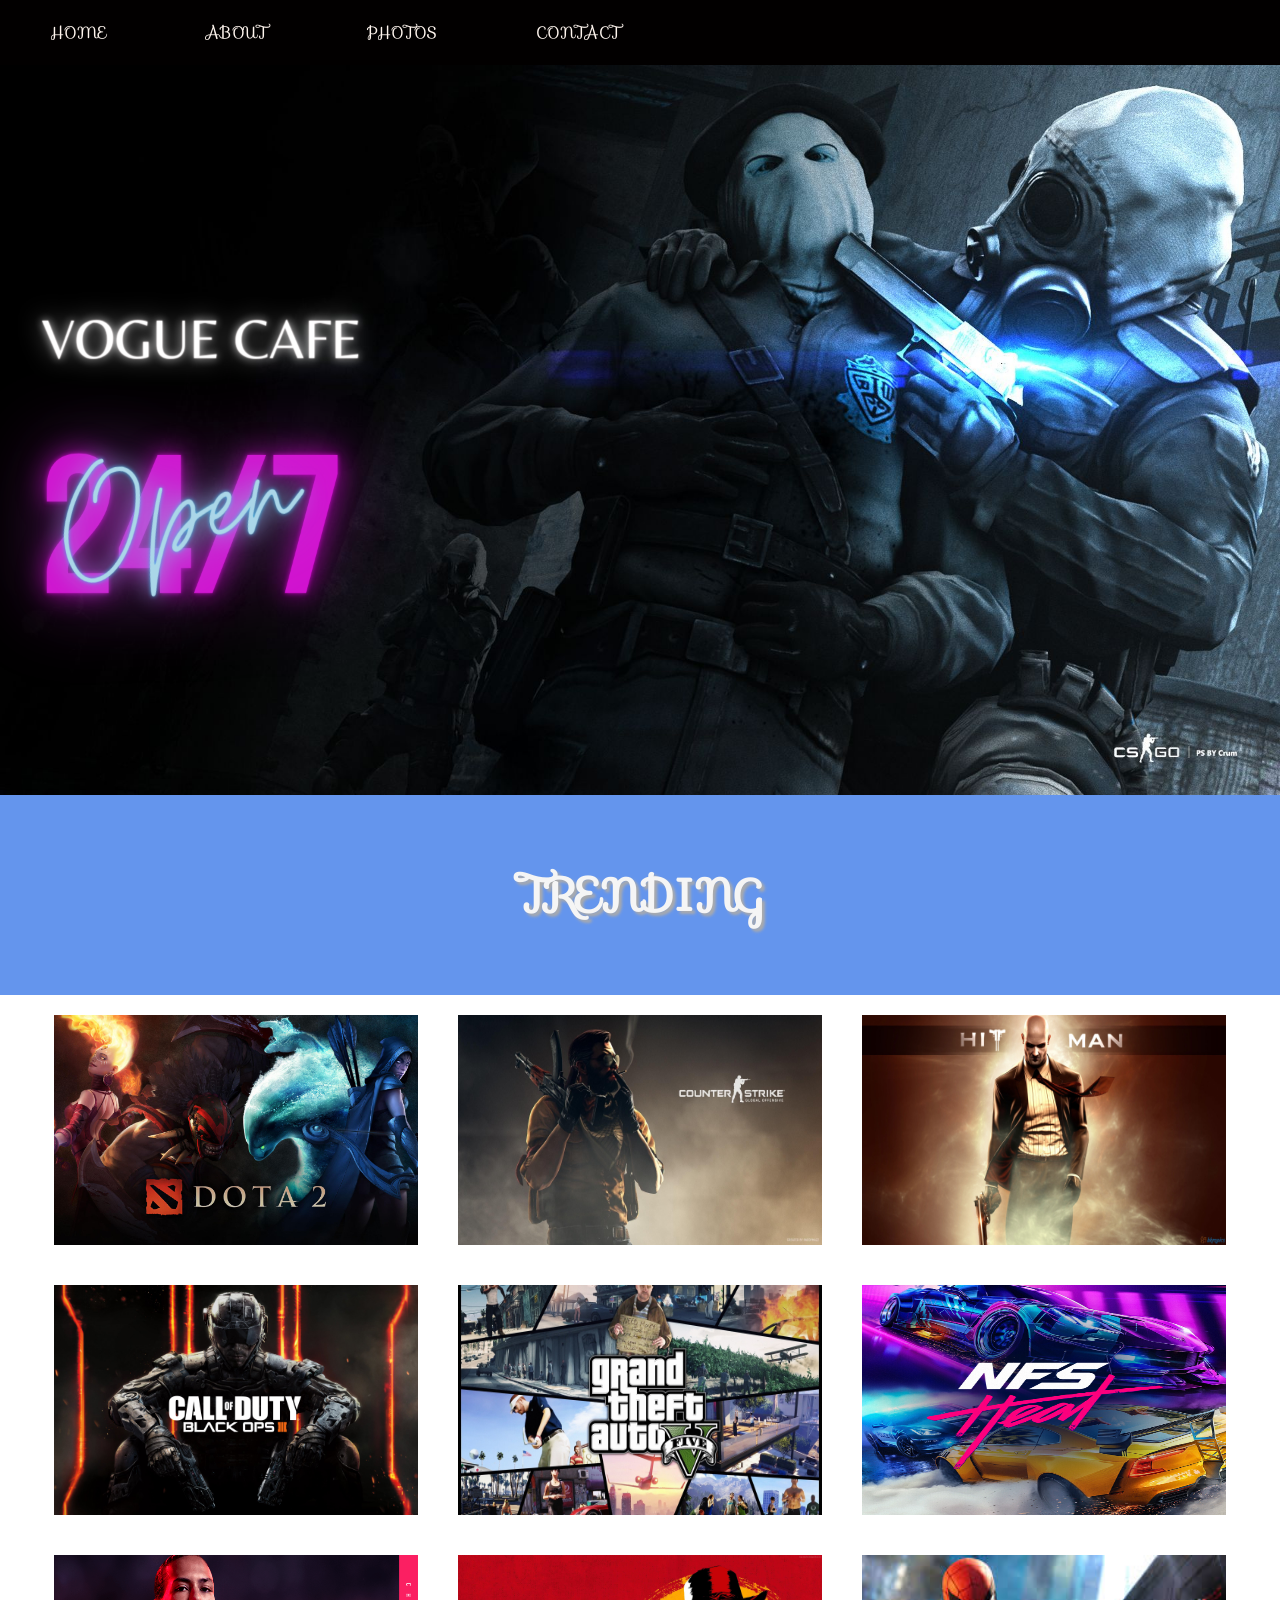
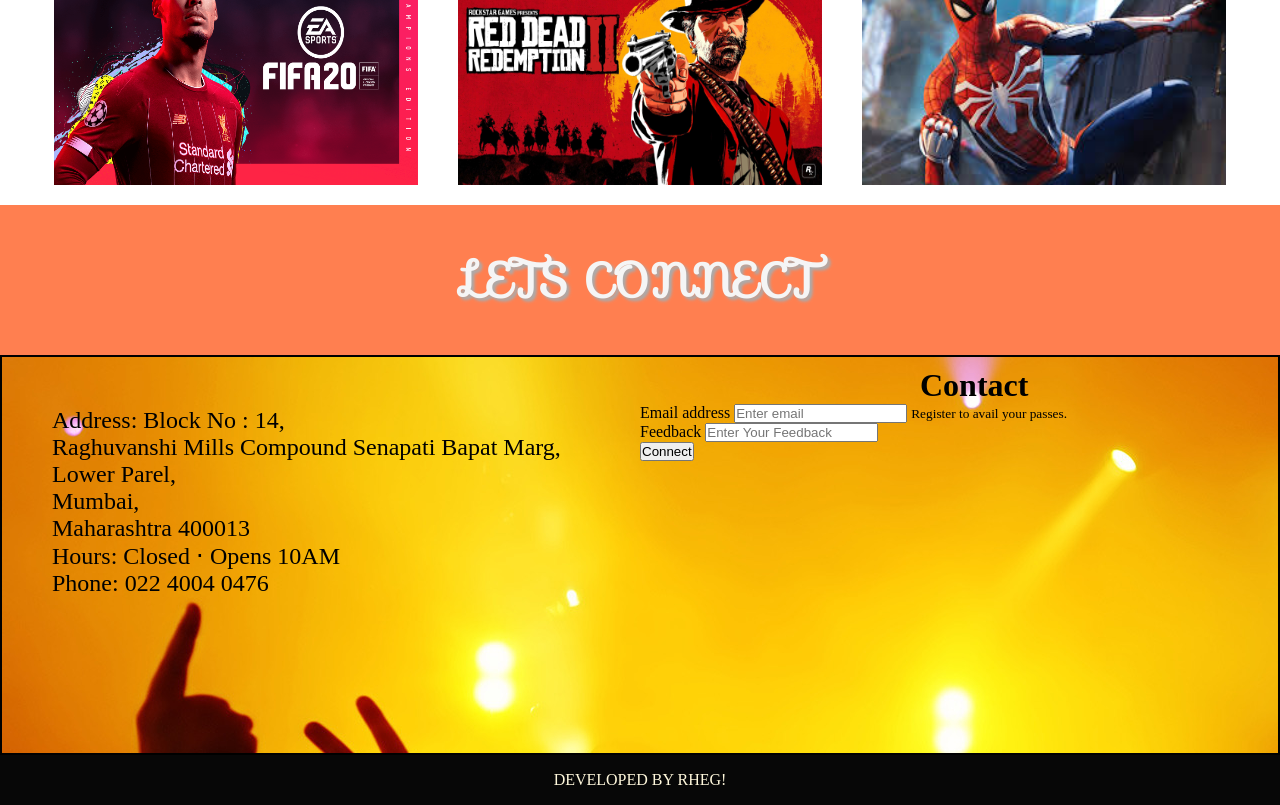
<file: index.html>
<!DOCTYPE html>
<html lang="en">

<head>
    <meta charset="UTF-8">
    <meta http-equiv="X-UA-Compatible" content="IE=edge">
    <meta name="viewport" content="width=device-width, initial-scale=1.0">
    <title>Homepage</title>
    <link rel="stylesheet" href="https://fonts.googleapis.com/css?family=Sofia">
    <link rel="stylesheet" href="style.css">
</head>

<body class="body">
    <div class="navbar">
        <div class="item" id="items-1"><a>HOME</a></div>
        <div class="item" id="items-2"><a>ABOUT</a></div>
        <div class="item" id="items-3"><a>PHOTOS</a></div>
        <div class="item" id="items-4"><a>CONTACT</a></div>
    </div>

    <div class="background">
   <img src="19.png" id="bg" alt="">
    </div>

    <div class="post">
        <h2 id= post1>TRENDING</h2>
    </div>

    
<div class="Image4">
    <img id="Image4-1" src="10.jpg" alt="">
     <img id="Image4-2" src="11.jpg" alt=""> 
     <img id="Image4-3" src="16.jpg" alt=""> 
    <img id="Image4-4" src= "13.jpg" alt="">
    <img id="Image4-4" src= "17.jpg" alt="">
    <img id="Image4-4" src= "14.jpg" alt="">  
    <img id="Image4-4" src= "20.png" alt="">  
    <img id="Image4-4" src= "21.jpg" alt="">  
    <img id="Image4-4" src= "22.jpg" alt="">       
</div>
   

<div class="lol">
    <h2> LETS CONNECT</h2>
</div>

<!-- <div class="l">
    <p></p>
</div> -->




<div class="Contact">
    <div class="Co" id="C-1"> Address: Block No : 14, <br>
        Raghuvanshi Mills 
        Compound Senapati Bapat Marg, <br>
        Lower Parel, <br>
        Mumbai, <br>
        Maharashtra 400013 <br>
        Hours: Closed ⋅ Opens 10AM <br>
        Phone: 022 4004 0476 </div> 
    <div class="Co" id="C-2"> <h1 style="padding: 10px 0px 0px 280px;  ">Contact </h1>  
        <form>
            <div class="form-group">
              <label for="exampleInputEmail1">Email address</label>
              <input  type="email" class="form-control" id="exampleInputEmail1" aria-describedby="emailHelp" placeholder="Enter email">
              <small id="emailHelp" class="form-text text-muted">Register to avail your passes.</small>
            </div>
            <div class="form-group">
              <label for="exampleInputPassword1">Feedback</label>
              <input type="textarea" class="form-control" id="exampleInputPassword1" placeholder="Enter Your Feedback">
            </div>
            <button type="submit" class="btn btn-primary">Connect</button>
          </form>
     </div>
</div>

<div class="footer">
    <p id="foot">DEVELOPED BY RHEG!</p>
</div>
</body>
</html>
</file>
<file: style.css>
*{
    box-sizing: border-box;
    margin: 0;
    padding: 0;
}

/* NAVIGATION BAR */
.navbar{
    background-color: rgb(2, 0, 0);
    display: flex;
    /* justify-content: center; */
    flex-wrap: wrap; 
    align-items: flex-end; 
}

.item{
color: seashell;
padding: 20px 50px 20px 50px;
border: 2px rgb(12, 6, 2);
font-family: "Sofia", sans-serif;
}

a:hover{
    color: blue;
}

/* HOMEPAGE BACKGROUND IMAGE */
#bg{
    display: flex;
    flex-wrap: wrap;  
    /* background-repeat: no-repeat; */
    height: 730px;
    width: 100%;
    background-attachment: fixed;
}

.post{
    display: flex;
    flex-wrap: wrap;
    height: 200px;
    justify-content: center;
    align-items: center;
    font-family: sans-serif;
    color:whitesmoke;
    font-size: 30px;
    background-color: cornflowerblue;
    font-family: "Sofia", sans-serif;
  font-size: 30px;
  text-shadow: 3px 3px 3px #ababab;
}

.Image4{
    display: flex;
    flex-wrap: wrap;
    justify-content: center;
    align-items: center;
}

#Image4-1,#Image4-2,#Image4-3,#Image4-4{
    display: flex;
    flex-wrap: wrap;
    height: 250px;
    width: 30%;
    padding: 10px;
    margin: 10px;
    /* border: 1px solid chocolate; */
}

.lol{
    display: flex;
    flex-wrap: wrap;
    height: 150px;
    justify-content: center;
    align-items: center;
    font-family: sans-serif;
    color:whitesmoke;
    font-size: 30px;
    background-color:coral;
    font-family: "Sofia", sans-serif;
    font-size: 30px;
    text-shadow: 3px 3px 3px #ababab;
    background-size: cover;
    
}
.l{
display: flex;
flex-wrap: wrap;
background-color: aqua;
/* width: 40%; */
height: 750px;
background-image: url("7.jpg");
}

.footer{
    display: flex;
    flex-wrap: wrap;
    justify-content: center;
    align-items: center;
    height: 50px;
    font-size: medium;
    color: cornsilk;
    background-color:rgb(7, 7, 7);
}

.Contact{
    display: flex;
    flex-wrap: wrap;
    border: 2px solid black;
    height: 400px;
    background-image: url("8.jpg");
    color: black;
}

#C-1{
    width: 50%;
    font-size: x-large;
    padding: 50px 0px 0px 50px; 
}

#C-2{
    width: 50%; 
    margin-left: 0px; 
}


  .poster1{

    display: flex;
    flex-wrap: wrap;
    height: 100px;
    justify-content: center;
    align-items: center;
    font-family: sans-serif;
    color: whitesmoke;
    font-size: 50px;
    background-color:black;
    padding-top: 18px;
  }

  .poster{
    display: flex;
    flex-wrap: wrap;
    height: 60px;
    justify-content: center;
    align-items: center;
    font-family: sans-serif;
    color:whitesmoke;
    font-size: 15px;
    background-color:black;
    padding-top: 15px;
  }
</file>
